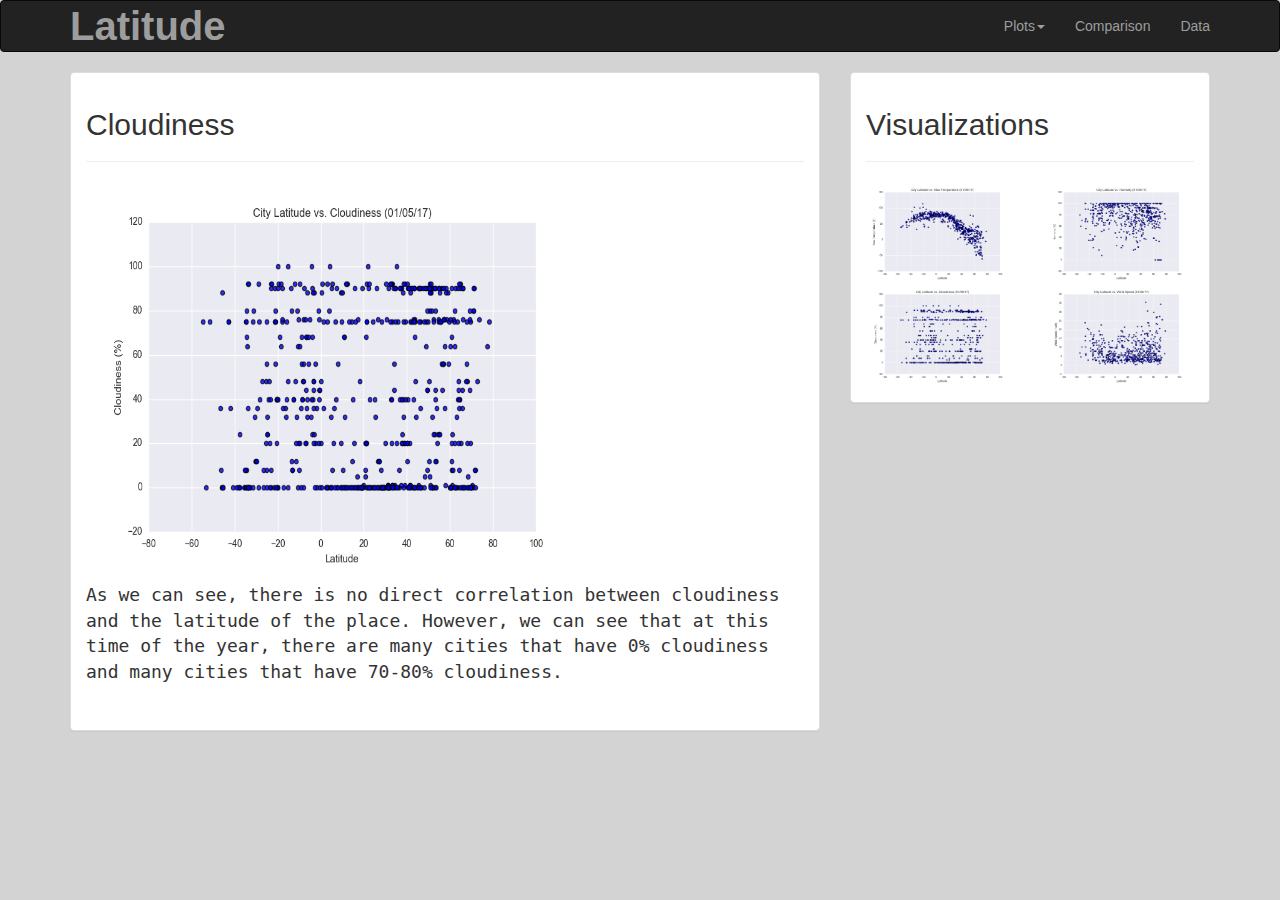
<file: cloudiness.html>
<!DOCTYPE html>
<html lang="en">
<head>
    <meta charset="UTF-8">
    <meta name="viewport" content="width=device-width, initial-scale=1">
    <meta http-equiv="X-UA-Compatible" content="ie=edge">

    
    <link rel="stylesheet" href="https://maxcdn.bootstrapcdn.com/bootstrap/3.3.7/css/bootstrap.min.css" integrity="sha384-BVYiiSIFeK1dGmJRAkycuHAHRg32OmUcww7on3RYdg4Va+PmSTsz/K68vbdEjh4u" crossorigin="anonymous">

    <!-- jQuery (necessary for Bootstrap's JavaScript plugins) -->
    <script src="https://ajax.googleapis.com/ajax/libs/jquery/1.12.4/jquery.min.js"></script>

    <!-- Latest compiled and minified JavaScript -->
    <script src="https://maxcdn.bootstrapcdn.com/bootstrap/3.3.7/js/bootstrap.min.js" integrity="sha384-Tc5IQib027qvyjSMfHjOMaLkfuWVxZxUPnCJA7l2mCWNIpG9mGCD8wGNIcPD7Txa" crossorigin="anonymous"></script>

    <link rel="stylesheet" href="style.css">
    
    <title>Weather Analysis Visualization</title>
</head>
<body style="background-color: lightgray">
        
        <nav class="navbar navbar-inverse">
            <div class="container">
                <div class="navbar-header">
                    <a class="navbar-brand logo" href="index.html"> 
                    <span class="nav-color">Latitude</span></a>
                </div>
    
                <div class="nav navbar-nav navbar-right">
                    <li class="dropdown"><a class="dropdown-toggle" data-toggle="dropdown">Plots<span class="caret"></span></a>
                        <ul class="dropdown-menu">
                            <li><a href="temperature.html">Max Temperature</a></li>
                            <li><a href="humidity.html">Humidity</a></li>
                            <li><a href="cloudiness.html">Cloudiness</a></li>
                            <li><a href="windspeed.html">Wind Speed</a></li>
                        </ul>
                    </li>
                    <li><a href="comparison.html"> Comparison</a></li>
                    <li><a href="data.html"> Data</a></li>                                           
                </div>
            </div>      
        </nav>

    <div class = "container">
        <div class="row">                          
            <div class="col-md-8">
                <div class="panel panel-default">
                    <div class="panel-body">

                        <h2>Cloudiness</h2>
                        <hr>
                        <img class= "image" src="Resources/assets/images/Fig3.png"  alt="cloudiness" >
                        <p class="p1">As we can see, there is no direct correlation between cloudiness and the latitude of the place. However, we can see that at this time of the year, there are many cities that have 0% cloudiness and many cities that have 70-80% cloudiness.</p>
                    <br>        
                    </div>
                </div>
            </div>
            <div class="col-md-4">
                <div class="panel panel-default">
                        <div class="panel-body">                                    
                            <h2>Visualizations</h2>
                            <hr>

                            <div class="row">
                                <div class="col-lg-6 col-md-6 col-sm-6 col-xs-6"><a href="temperature.html"><img class = "img img-responsive" src="Resources/assets/images/Fig1.png" style="width:100%" alt=""></a></div>
                                <div class="col-lg-6 col-md-6 col-sm-6 col-xs-6"><a href="humidity.html"><img class = "img img-responsive" src="Resources/assets/images/Fig2.png" style="width:100%" alt=""></a></div>
                            </div>
                            <div class="row">
                                <div class="col-lg-6 col-md-6 col-sm-6 col-xs-6"><a href="cloudiness.html"><img class = "img img-responsive" src="Resources/assets/images/Fig3.png" style="width:100%" alt=""></a></div>
                                <div class="col-lg-6 col-md-6 col-sm-6 col-xs-6"><a href="windspeed.html"><img class = "img img-responsive" src="Resources/assets/images/Fig4.png" style="width:100%" alt=""></a></div>
                            </div>
                                
                        </div>
                
                    </div>     
            </div>    
    </div>
</body>
</html>
</file>
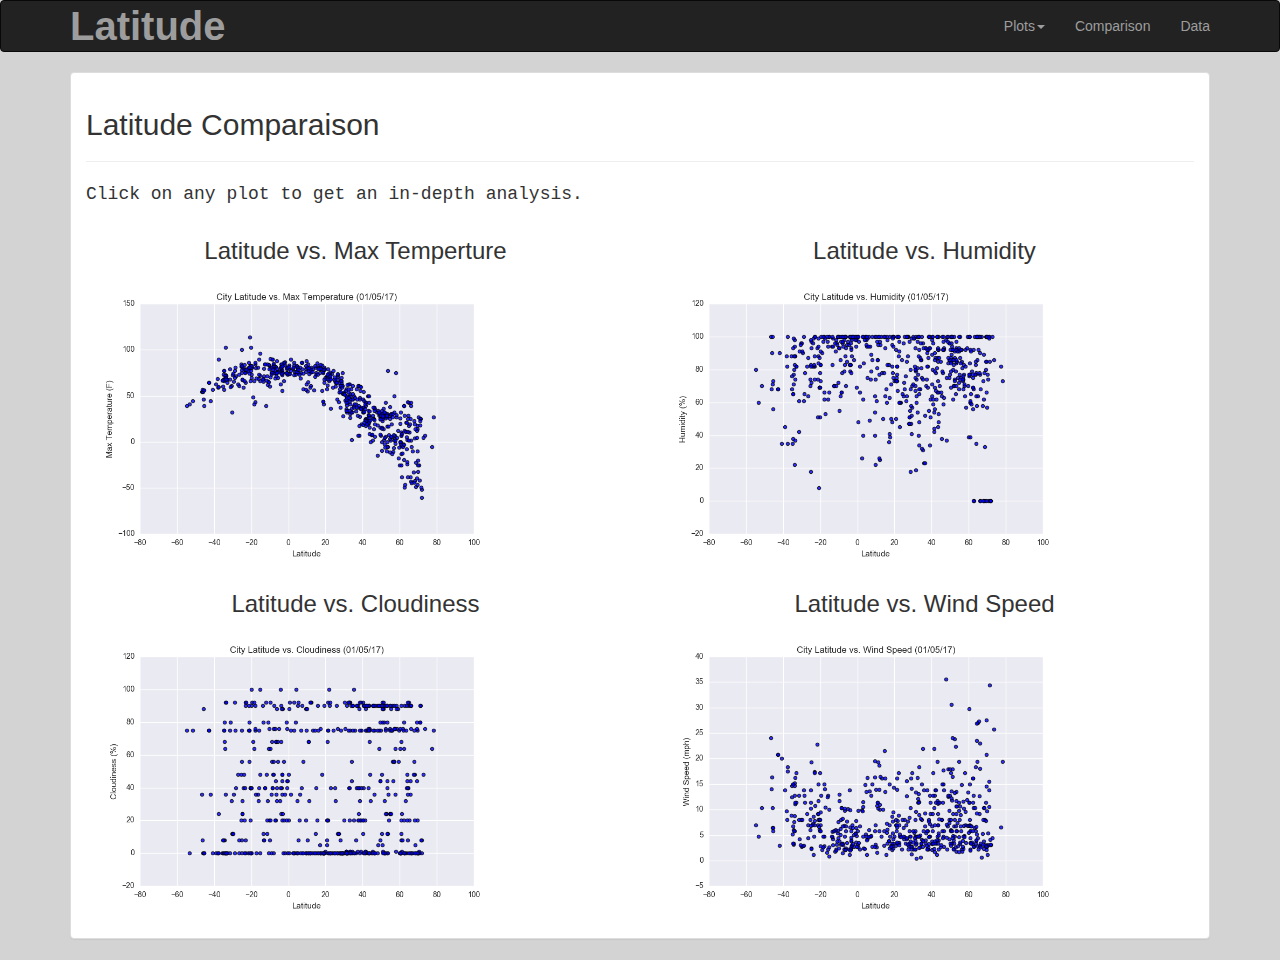
<file: comparison.html>
<!DOCTYPE html>
<html lang="en">
<head>
    <meta charset="UTF-8">
    <meta name="viewport" content="width=device-width, initial-scale=1">
    <meta http-equiv="X-UA-Compatible" content="ie=edge">

    
    <link rel="stylesheet" href="https://maxcdn.bootstrapcdn.com/bootstrap/3.3.7/css/bootstrap.min.css" integrity="sha384-BVYiiSIFeK1dGmJRAkycuHAHRg32OmUcww7on3RYdg4Va+PmSTsz/K68vbdEjh4u" crossorigin="anonymous">

    <!-- jQuery (necessary for Bootstrap's JavaScript plugins) -->
    <script src="https://ajax.googleapis.com/ajax/libs/jquery/1.12.4/jquery.min.js"></script>

    <!-- Latest compiled and minified JavaScript -->
    <script src="https://maxcdn.bootstrapcdn.com/bootstrap/3.3.7/js/bootstrap.min.js" integrity="sha384-Tc5IQib027qvyjSMfHjOMaLkfuWVxZxUPnCJA7l2mCWNIpG9mGCD8wGNIcPD7Txa" crossorigin="anonymous"></script>


    <link rel="stylesheet" href="style.css">
    
    <title>Weather Analysis Visualization</title>
</head>
<body style="background-color: lightgray">
        
        <nav class="navbar navbar-inverse">
            <div class="container">
                <div class="navbar-header">
                    <a class="navbar-brand logo" href="index.html"> 
                    <span class="nav-color">Latitude</span></a>
                </div>
    
                <div class="nav navbar-nav navbar-right">
                    <li class="dropdown"><a class="dropdown-toggle" data-toggle="dropdown">Plots<span class="caret"></span></a>
                        <ul class="dropdown-menu">
                            <li><a href="temperature.html">Max Temperature</a></li>
                            <li><a href="humidity.html">Humidity</a></li>
                            <li><a href="cloudiness.html">Cloudiness</a></li>
                            <li><a href="windspeed.html">Wind Speed</a></li>
                        </ul>
                    </li>
                    <li><a href="comparison.html"> Comparison</a></li>
                    <li><a href="data.html"> Data</a></li>                                           
                </div>
            </div>      
        </nav>
    

       
    <div class = "container">
        <div class="row">                          
            <div class="col-md-12">
                <div class="panel panel-default">
                    <div class="panel-body">

                            <h2>Latitude Comparaison</h2>
                            <hr>
                            <p class="p1">Click on any plot to get an in-depth analysis.</p>

                            <div class="row">
                                <div class="col-lg-6 col-md-6 col-sm-6 col-xs-6">
                                    <h3 class = "text-center" >Latitude vs. Max Temperture</h3>
                                    <a href="temperature.html"><img class = "img img-responsive" src="Resources/assets/images/Fig1.png" style="width:80%" alt=""></a></div>
                                <div class="col-lg-6 col-md-6 col-sm-6 col-xs-6">
                                    <h3 class = "text-center">Latitude vs. Humidity</h3>
                                    <a href="humidity.html"><img class = "img img-responsive" src="Resources/assets/images/Fig2.png" style="width:80%" alt=""></a></div>
                            </div>

                            <div class="row">
                                <div class="col-lg-6 col-md-6 col-sm-6 col-xs-6">
                                    <h3 class = "text-center">Latitude vs. Cloudiness</h3>
                                    <a href="cloudiness.html"><img class = "img img-responsive" src="Resources/assets/images/Fig3.png" style="width:80%" alt=""></a></div>
                                <div class="col-lg-6 col-md-6 col-sm-6 col-xs-6">
                                    <h3 class = "text-center">Latitude vs. Wind Speed</h3>
                                    <a href="windspeed.html"><img class = "img img-responsive" src="Resources/assets/images/Fig4.png" style="width:80%" alt=""></a></div>
                            </div>
                                        
                    </div>
                        
                            </div>
                        </div>
                        <div class="col-md-1"></div>
            </div>
        </div>
</body>
</html>
</file>
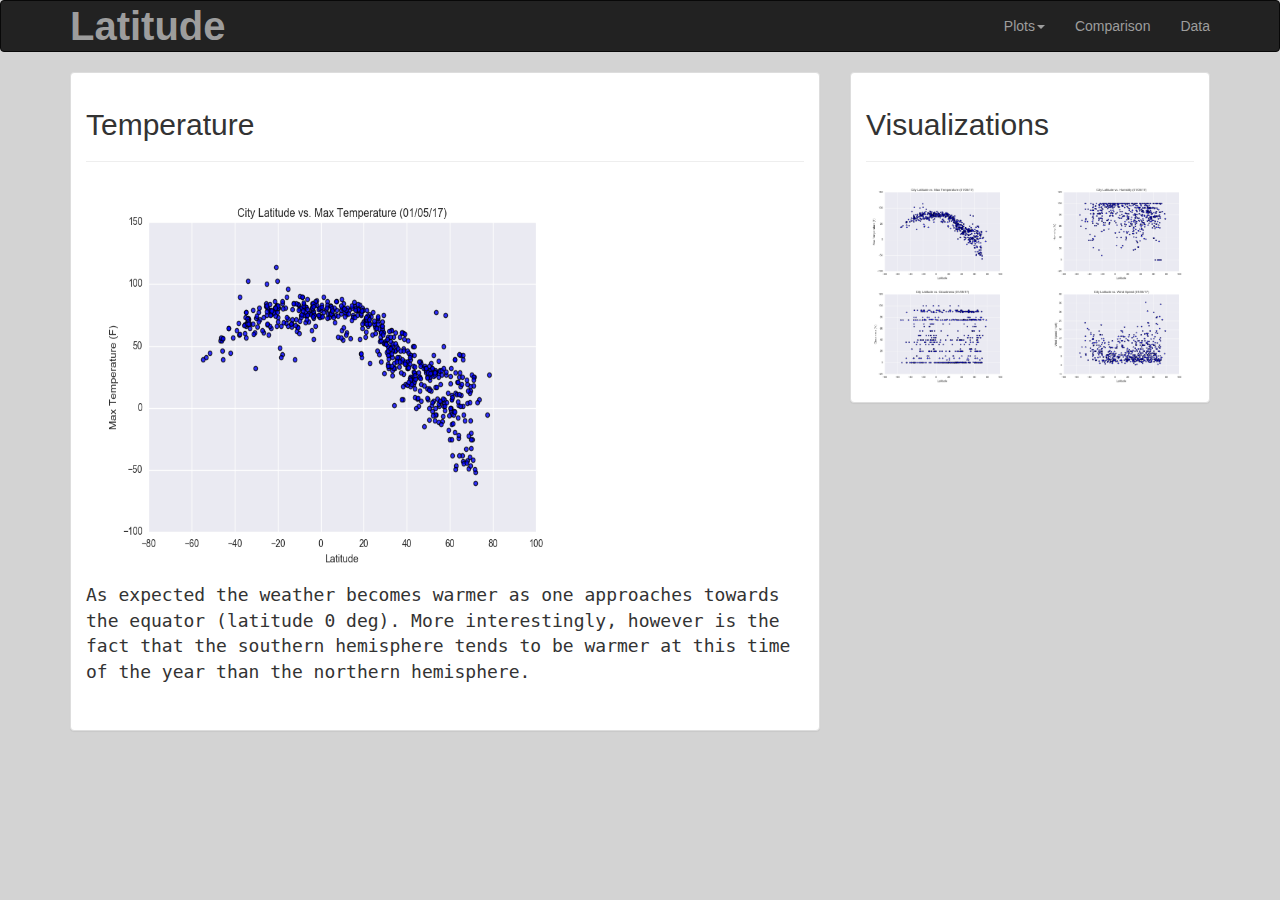
<file: temperature.html>
<!DOCTYPE html>
<html lang="en">
<head>
    <meta charset="UTF-8">
    <meta name="viewport" content="width=device-width, initial-scale=1">
    <meta http-equiv="X-UA-Compatible" content="ie=edge">

   
    <link rel="stylesheet" href="https://maxcdn.bootstrapcdn.com/bootstrap/3.3.7/css/bootstrap.min.css" integrity="sha384-BVYiiSIFeK1dGmJRAkycuHAHRg32OmUcww7on3RYdg4Va+PmSTsz/K68vbdEjh4u" crossorigin="anonymous">

    <!-- jQuery (necessary for Bootstrap's JavaScript plugins) -->
    <script src="https://ajax.googleapis.com/ajax/libs/jquery/1.12.4/jquery.min.js"></script>

    <!-- Latest compiled and minified JavaScript -->
    <script src="https://maxcdn.bootstrapcdn.com/bootstrap/3.3.7/js/bootstrap.min.js" integrity="sha384-Tc5IQib027qvyjSMfHjOMaLkfuWVxZxUPnCJA7l2mCWNIpG9mGCD8wGNIcPD7Txa" crossorigin="anonymous"></script>


    <link rel="stylesheet" href="style.css">
    
    <title>Weather Analysis Visualization</title>
</head>
<body style="background-color: lightgray">
        
        <nav class="navbar navbar-inverse">
                <div class="container">
                    
                    <div class="navbar-header">
                        <a class="navbar-brand logo" href="index.html"> 
                        <span class="nav-color">Latitude</span></a>
                    
                </div>
        
                    <div class="nav navbar-nav navbar-right">
                        <li class="dropdown"><a class="dropdown-toggle" data-toggle="dropdown">Plots<span class="caret"></span></a>
                            <ul class="dropdown-menu">
                                <li><a href="temperature.html">Max Temperature</a></li>
                                <li><a href="humidity.html">Humidity</a></li>
                                <li><a href="cloudiness.html">Cloudiness</a></li>
                                <li><a href="windspeed.html">Wind Speed</a></li>
                            </ul>
                        </li>
                        <li><a href="comparison.html"> Comparison</a></li>
                        <li><a href="data.html"> Data</a></li>                                           
                    </div>
                </div>      
            </nav>

    <div class = "container">
            <div class="row">                          
                <div class="col-md-8">
                    <div class="panel panel-default">
                        <div class="panel-body">

                            <h2>Temperature</h2>
                            <hr>
                            <img class="image" src="Resources/assets/images/Fig1.png" alt="temperature image" >
                            <p class="p1">As expected the weather becomes warmer as one approaches towards the equator (latitude 0 deg). More interestingly, however is the fact that the southern hemisphere tends to be warmer at this time of the year than the northern hemisphere.</p>
                        <br>        
                        </div>
                    </div>
                </div>
                <div class="col-md-4">
                    <div class="panel panel-default">
                            <div class="panel-body">                                    
                                <h2>Visualizations</h2>
                                <hr>

                                <div class="row">
                                    <div class="col-lg-6 col-md-6 col-sm-6 col-xs-6"><a href="temperature.html"><img class = "img img-responsive" src="Resources/assets/images/Fig1.png" style="width:100%" alt=""></a></div>
                                    <div class="col-lg-6 col-md-6 col-sm-6 col-xs-6"><a href="humidity.html"><img class = "img img-responsive" src="Resources/assets/images/Fig2.png" style="width:100%" alt=""></a></div>
                                </div>
                                <div class="row">
                                    <div class="col-lg-6 col-md-6 col-sm-6 col-xs-6"><a href="cloudiness.html"><img class = "img img-responsive" src="Resources/assets/images/Fig3.png" style="width:100%" alt=""></a></div>
                                    <div class="col-lg-6 col-md-6 col-sm-6 col-xs-6"><a href="windspeed.html"><img class = "img img-responsive" src="Resources/assets/images/Fig4.png" style="width:100%" alt=""></a></div>
                                </div>
                                    
                            </div>
                    
                        </div>     
                </div>    
        </div>
</body>
</html>
</file>
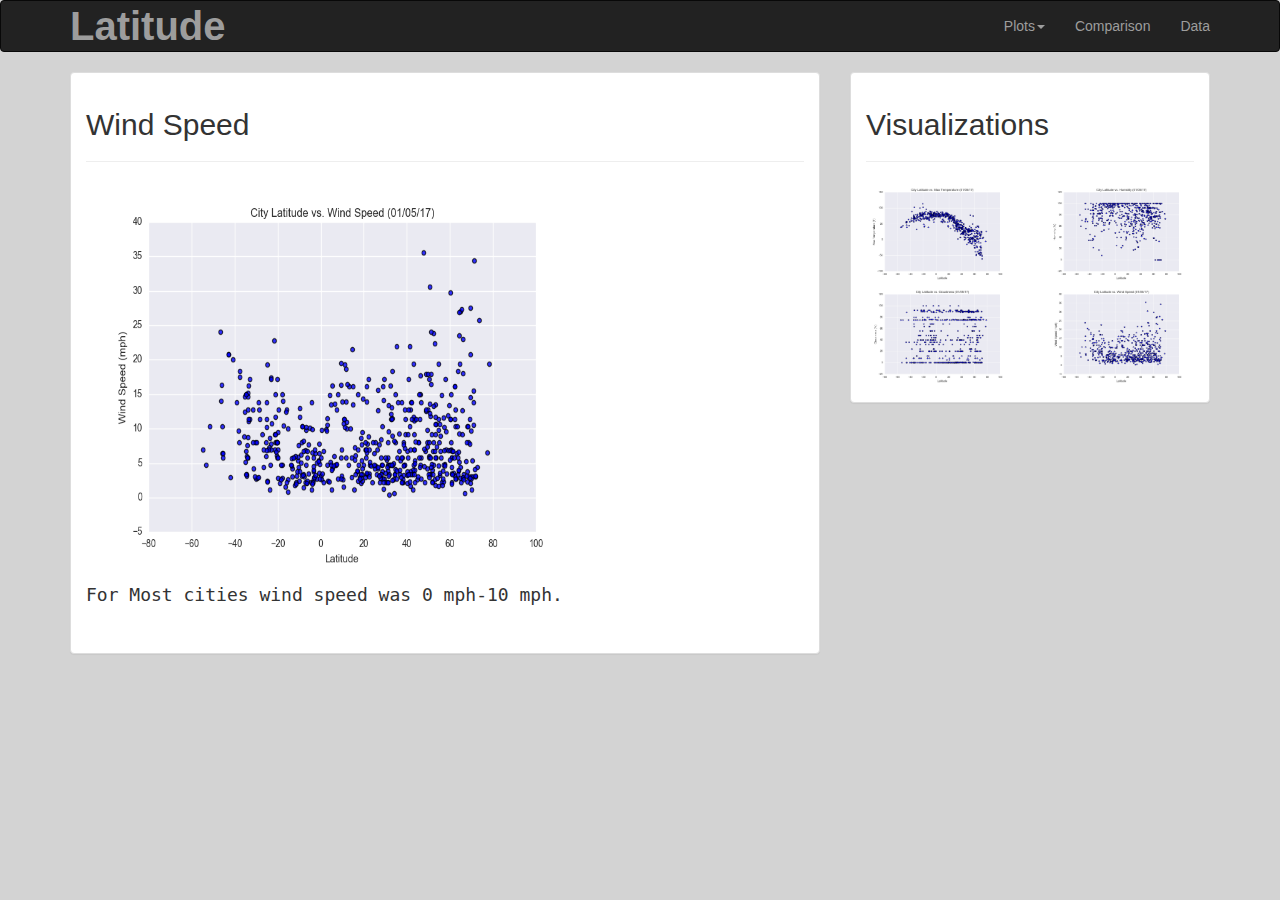
<file: windspeed.html>
<!DOCTYPE html>
<html lang="en">
<head>
    <meta charset="UTF-8">
    <meta name="viewport" content="width=device-width, initial-scale=1">
    <meta http-equiv="X-UA-Compatible" content="ie=edge">

    
    <link rel="stylesheet" href="https://maxcdn.bootstrapcdn.com/bootstrap/3.3.7/css/bootstrap.min.css" integrity="sha384-BVYiiSIFeK1dGmJRAkycuHAHRg32OmUcww7on3RYdg4Va+PmSTsz/K68vbdEjh4u" crossorigin="anonymous">

   <!-- jQuery (necessary for Bootstrap's JavaScript plugins) -->
   <script src="https://ajax.googleapis.com/ajax/libs/jquery/1.12.4/jquery.min.js"></script>

   <!-- Latest compiled and minified JavaScript -->
   <script src="https://maxcdn.bootstrapcdn.com/bootstrap/3.3.7/js/bootstrap.min.js" integrity="sha384-Tc5IQib027qvyjSMfHjOMaLkfuWVxZxUPnCJA7l2mCWNIpG9mGCD8wGNIcPD7Txa" crossorigin="anonymous"></script>

    <link rel="stylesheet" href="style.css">
    
    <title>Weather Analysis Visualization</title>
</head>
<body style="background-color: lightgray">
        
        <nav class="navbar navbar-inverse">
                <div class="container">
                    
                    <div class="navbar-header">
                        <a class="navbar-brand logo" href="index.html"> 
                        <span class="nav-color">Latitude</span></a>
                    
                </div>
        
                    <div class="nav navbar-nav navbar-right">
                        <li class="dropdown"><a class="dropdown-toggle" data-toggle="dropdown">Plots<span class="caret"></span></a>
                            <ul class="dropdown-menu">
                                <li><a href="temperature.html">Max Temperature</a></li>
                                <li><a href="humidity.html">Humidity</a></li>
                                <li><a href="cloudiness.html">Cloudiness</a></li>
                                <li><a href="windspeed.html">Wind Speed</a></li>
                            </ul>
                        </li>
                        <li><a href="comparison.html"> Comparison</a></li>
                        <li><a href="data.html"> Data</a></li>                                           
                    </div>
                </div>      
            </nav>

    <div class = "container">
        <div class="row">                          
            <div class="col-md-8">
                <div class="panel panel-default">
                    <div class="panel-body">

                        <h2>Wind Speed</h2>
                        <hr>
                        <img class="image" src="Resources/assets/images/Fig4.png" alt="Wind Speed image">
                        <p class="p1">For Most cities wind speed was 0 mph-10 mph. </p>
                    <br>        
                    </div>
                </div>
            </div>
            <div class="col-md-4">
                <div class="panel panel-default">
                        <div class="panel-body">                                    
                            <h2>Visualizations</h2>
                            <hr>

                            <div class="row">
                                <div class="col-lg-6 col-md-6 col-sm-6 col-xs-6"><a href="temperature.html"><img class = "img img-responsive" src="Resources/assets/images/Fig1.png" style="width:100%" alt=""></a></div>
                                <div class="col-lg-6 col-md-6 col-sm-6 col-xs-6"><a href="humidity.html"><img class = "img img-responsive" src="Resources/assets/images/Fig2.png" style="width:100%" alt=""></a></div>
                            </div>
                            <div class="row">
                                <div class="col-lg-6 col-md-6 col-sm-6 col-xs-6"><a href="cloudiness.html"><img class = "img img-responsive" src="Resources/assets/images/Fig3.png" style="width:100%" alt=""></a></div>
                                <div class="col-lg-6 col-md-6 col-sm-6 col-xs-6"><a href="windspeed.html"><img class = "img img-responsive" src="Resources/assets/images/Fig4.png" style="width:100%" alt=""></a></div>
                            </div>
                                
                        </div>
                
                    </div>     
            </div>    
    </div>
</body>
</html>
</file>
<file: style.css>
.logo {
    font-weight: bold;
    
    color:white;
    font-size: 40px;
    font-style:bold;
    
}

.first image {
    width: 20%; 
    float: left; 
    margin : 5px;

}

.text {
    float: right;
}

.p{
    font-size: 20px;
    font-family:monaco,Consolas,Lucida Console,monospace;
}

.p1{
    font-size: 18px;
    font-family:monaco,Consolas,Lucida Console,monospace;
}

.image{
    height: 400px;
    width : 500px;
    
}
</file>
